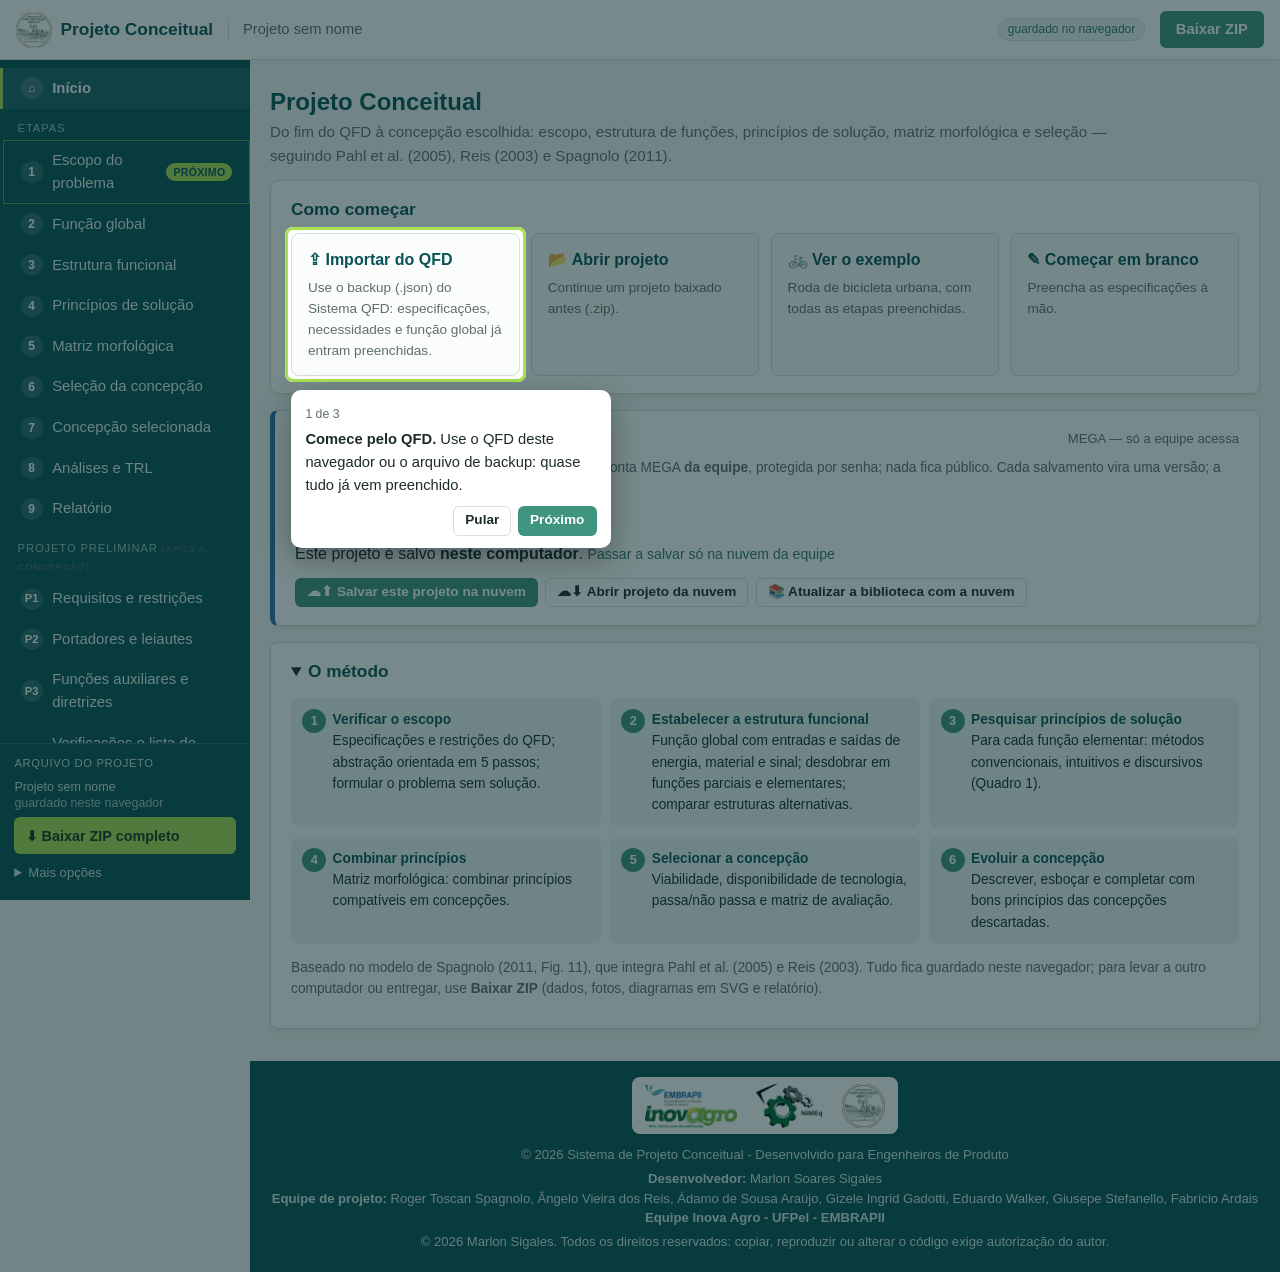
<file: index.html>
<!DOCTYPE html>
<!-- © 2026 Sistema de Projeto Conceitual — Inova Agro UFPel EMBRAPII. Todos os direitos reservados; copiar, reproduzir ou alterar exige autorização do autor (ver LICENSE). -->
<html lang="pt-BR">
<head>
    <meta charset="UTF-8">
    <meta name="viewport" content="width=device-width, initial-scale=1.0">
    <title>Projeto Conceitual</title>
    <meta name="description" content="Ferramenta para o projeto conceitual: escopo, função global, estrutura de funções, princípios de solução, matriz morfológica, seleção e concepção (Pahl et al.; Reis; Spagnolo).">
    <link rel="icon" type="image/png" href="img/icone-instagri.png">
    <link rel="apple-touch-icon" href="img/icone-instagri-180.png">
    <link rel="stylesheet" href="css/style.css?v=20261103b">
</head>
<body>
    <header class="topbar">
        <button type="button" class="sidebar-toggle" aria-label="Abrir o menu de etapas" aria-expanded="false"></button>
        <a href="#/inicio" class="topbar-marca" title="Início">
            <img src="img/logo-instagri.png" alt="" height="36">
            <span>Projeto Conceitual</span>
        </a>
        <span class="topbar-projeto" title="Nome do projeto (editar no Início)"><span id="topbar-projeto-nome">Sem projeto</span></span>
        <span class="topbar-selo" id="topbar-selo" title="Os dados ficam guardados neste navegador; baixe o ZIP para levar a outro computador">guardado no navegador</span>
        <button type="button" class="btn btn-primary topbar-zip" data-acao="baixar-zip" title="Baixar o projeto completo (dados, fotos, diagramas e relatório)">Baixar ZIP</button>
    </header>

    <div class="app-corpo">
        <aside class="sidebar" id="sidebar">
            <nav id="sidebar-nav" aria-label="Etapas do projeto conceitual"></nav>
            <div class="sidebar-arquivo">
                <span class="sidebar-arquivo-rotulo">Arquivo do projeto</span>
                <span class="sidebar-arquivo-estado" id="sidebar-estado"></span>
                <button type="button" class="sidebar-arquivo-btn" data-acao="baixar-zip">⬇ Baixar ZIP completo</button>
                <details class="sidebar-arquivo-mais">
                    <summary>Mais opções</summary>
                    <div>
                        <button type="button" class="sidebar-arquivo-link" data-acao="ir-nuvem">☁ Nuvem da equipe</button>
                        <button type="button" class="sidebar-arquivo-link so-nuvem" data-acao="baixar-zip" data-copia="1">⬇ Baixar uma cópia em ZIP</button>
                        <button type="button" class="sidebar-arquivo-link" data-acao="abrir">📂 Abrir projeto (.zip)</button>
                        <button type="button" class="sidebar-arquivo-link" data-acao="importar-qfd">⇪ Importar do QFD (.json)</button>
                        <button type="button" class="sidebar-arquivo-link" data-acao="exemplo">🚲 Carregar exemplo</button>
                        <button type="button" class="sidebar-arquivo-link" data-acao="novo">✚ Novo projeto</button>
                        <button type="button" class="sidebar-arquivo-link" data-acao="tour">❓ Como usar (tour)</button>
                    </div>
                </details>
            </div>
        </aside>
        <div class="sidebar-fundo" data-acao="fechar-menu"></div>

        <div class="app-conteudo">
            <main class="main-content" id="app" tabindex="-1"></main>
            <nav class="etapa-nav" id="etapa-nav" aria-label="Navegação entre etapas"></nav>

            <footer class="footer">
                <div class="container">
                    <div class="footer-logos">
                        <img src="img/logo-inovaagro.png" alt="EMBRAPII - Inova Agro - UFPel" height="64">
                        <img src="img/logo-nimeq.png" alt="NIMEq" height="64">
                        <img src="img/logo-instagri.png" alt="Laboratório de Instrumentação Agrícola - UFPel" height="64">
                    </div>
                    <p>&copy; 2026 Sistema de Projeto Conceitual - Desenvolvido para Engenheiros de Produto</p>
                    <p class="footer-credits">
                        <strong>Desenvolvedor:</strong> Marlon Soares Sigales<br>
                        <strong>Equipe de projeto:</strong> Roger Toscan Spagnolo, Ângelo Vieira dos Reis, Ádamo de Sousa Araújo, Gizele Ingrid Gadotti, Eduardo Walker, Giusepe Stefanello, Fabrício Ardais<br>
                        <strong>Equipe Inova Agro - UFPel - EMBRAPII</strong>
                    </p>
                    <p class="footer-credits">
                        © 2026 Marlon Sigales. Todos os direitos reservados: copiar, reproduzir ou alterar o código exige autorização do autor.
                    </p>
                </div>
            </footer>
        </div>
    </div>

    <div class="aviso-flutuante" id="aviso" role="status" aria-live="polite"></div>
    <input type="file" id="arq-abrir" accept=".zip,.json,application/zip,application/json" hidden>
    <input type="file" id="arq-qfd" accept=".json,application/json" hidden>
    <input type="file" id="arq-imagem" accept="image/*" hidden>
    <input type="file" id="arq-varios" accept=".zip,.json,application/zip,application/json" multiple hidden>
    <input type="file" id="arq-camera" accept="image/*" capture="environment" hidden>
    <datalist id="dl-verbos"></datalist>

    <script src="lib/jszip.min.js"></script>
    <script src="js/dados.js?v=20261103b"></script>
    <script src="js/catalogo.js?v=20261028d"></script>
    <script src="js/diagrama.js?v=20261028d"></script>
    <script src="js/relatorio.js?v=20261103b"></script>
    <script src="js/exemplo.js?v=20261028d"></script>
    <script src="js/app.js?v=20261103b"></script>
    <script src="js/etapas.js?v=20261028d"></script>
    <script src="js/esboco.js?v=20261028d"></script>
    <script src="js/biblioteca.js?v=20261103b"></script>
    <script src="js/tour.js?v=20261028d"></script>
    <script src="js/avaliacao.js?v=20261028d"></script>
    <script src="js/fmea.js?v=20261029a"></script>
    <script src="js/nuvem.js?v=20261103b"></script>
    <script src="js/armazenamento.js?v=20261103b"></script>
    <script src="js/assistente.js?v=20261028d"></script>
    <script src="js/ia.js?v=20261028d"></script>
    <script src="js/analises.js?v=20261029a"></script>
    <script src="js/componentes.js?v=20261028d"></script>
    <script src="js/preliminar.js?v=20261028d"></script>
    <script src="js/fechamento.js?v=20261028d"></script>
    <script src="js/historico.js?v=20261028d"></script>
    <script src="js/rodadas.js?v=20261028d"></script>
    <script src="js/licoes.js?v=20261028d"></script>
    <script src="js/ferramentas-prelim.js?v=20261028d"></script>
    <script src="js/ia-preliminar.js?v=20261028d"></script>
    <script src="js/fmea-prelim.js?v=20261103b"></script>
    <script src="js/simplificado.js?v=20261103b"></script>
    <script src="js/desenvolvimento.js?v=20261103b"></script>
    <script src="js/misto.js?v=20261103b"></script>
    <script src="js/aceite.js?v=20261103b"></script>
</body>
</html>
</file>
<file: css/style.css>
/* © 2026 Sistema de Projeto Conceitual — Inova Agro UFPel EMBRAPII. Todos os direitos reservados; copiar, reproduzir ou alterar exige autorização do autor (ver LICENSE).
   Mesma identidade visual do Gestão de Projetos e do Sistema QFD. */

* { margin: 0; padding: 0; box-sizing: border-box; }

:root {
  --teal: #085357;
  --teal-claro: #1b6064;
  --verde: #409580;
  --verde-escuro: #337a68;
  --limao: #a8e156;
  --verde-claro: #eef7f4;
  --fundo: #f4f7f6;
  --borda: #d5e0dd;
  --texto: #1d2b2b;
  --suave: #5f6f6d;
  --perigo: #b3261e;
  --amarelo: #d4a017;
  --sidebar: 250px;
  --topbar: 60px;
}

html { scroll-padding-top: calc(var(--topbar) + 10px); }
body { font-family: 'Segoe UI', Roboto, Tahoma, Arial, sans-serif; line-height: 1.55; color: var(--texto); background: var(--fundo); overflow-x: clip; }
a { color: var(--verde-escuro); }
img { max-width: 100%; }
h1, h2, h3, h4 { color: var(--teal); line-height: 1.25; }
h2 { font-size: 1.08rem; margin-bottom: 0.6rem; }
h3 { font-size: 0.98rem; margin: 0.9rem 0 0.4rem; color: var(--verde-escuro); }
ul, ol { padding-left: 1.3rem; }
small { color: var(--suave); }
kbd { background: #fff; border: 1px solid var(--borda); border-radius: 4px; padding: 0 4px; font-size: 0.8em; }

/* ---------------- topo ---------------- */
.topbar { position: sticky; top: 0; z-index: 50; height: var(--topbar); display: flex; align-items: center; gap: 0.9rem; padding: 0 1rem;
  background: #fff; border-bottom: 1px solid var(--borda); box-shadow: 0 1px 4px rgba(0,0,0,.05); }
.topbar-marca { display: flex; align-items: center; gap: 0.55rem; text-decoration: none; color: var(--teal); font-weight: 700; font-size: 1.08rem; white-space: nowrap; }
.topbar-marca img { height: 36px; width: auto; }
.topbar-projeto { min-width: 0; flex: 1 1 auto; color: var(--suave); font-size: 0.92rem; overflow: hidden; text-overflow: ellipsis; white-space: nowrap; padding-left: 0.9rem; border-left: 1px solid var(--borda); }
.topbar-selo { font-size: 0.75rem; color: var(--verde-escuro); background: var(--verde-claro); border: 1px solid #cfe5dd; border-radius: 12px; padding: 1px 9px; white-space: nowrap; }
.topbar-zip { white-space: nowrap; }
.sidebar-toggle { display: none; border: 0; background: none; cursor: pointer; color: var(--teal); padding: 0.3rem 0.45rem; border-radius: 6px; }
.sidebar-toggle::before { content: "☰"; font-size: 1.45rem; line-height: 1; }
.sidebar-toggle:hover { background: var(--verde-claro); }

/* ---------------- corpo: menu lateral + conteúdo ---------------- */
.app-corpo { display: flex; align-items: flex-start; min-height: calc(100vh - var(--topbar)); }
.app-conteudo { flex: 1 1 auto; min-width: 0; display: flex; flex-direction: column; min-height: calc(100vh - var(--topbar)); }
.main-content { flex: 1 0 auto; padding: 0.6rem 0 1rem; outline: none; }
.container { max-width: 1240px; margin: 0 auto; padding: 0 20px; }

.sidebar { flex: 0 0 var(--sidebar); width: var(--sidebar); background: var(--teal); color: #fff; display: flex; flex-direction: column;
  position: sticky; top: var(--topbar); height: calc(100vh - var(--topbar)); height: calc(100dvh - var(--topbar)); overflow: hidden; z-index: 40; }
.sidebar nav { flex: 1 1 auto; min-height: 0; overflow-y: auto; padding: 0.5rem 0; }
.sidebar-grupo { display: block; margin: 0.7rem 1.1rem 0.2rem; font-size: 0.7rem; letter-spacing: .08em; text-transform: uppercase; color: #9fc6bf; }
.sidebar-link { display: flex; align-items: center; gap: 0.6rem; padding: 0.55rem 1.1rem; color: #e6f1ef; text-decoration: none; font-size: 0.93rem; border-left: 3px solid transparent; }
.sidebar-link:hover { background: rgba(255,255,255,.07); color: #fff; }
.sidebar-link.ativo { background: var(--teal-claro); border-left-color: var(--limao); color: #fff; font-weight: 600; }
.sidebar-num { flex: 0 0 22px; width: 22px; min-width: 22px; height: 22px; aspect-ratio: 1 / 1; border-radius: 50%; display: inline-flex; align-items: center; justify-content: center;
  font-size: 0.75rem; font-weight: 700; line-height: 1; background: rgba(255,255,255,.15); color: #fff; }
.sidebar-link.etapa-feito .sidebar-num { background: var(--verde); }
.sidebar-link.etapa-andamento .sidebar-num { background: var(--amarelo); }
.sidebar-link.etapa-proxima { box-shadow: inset 0 0 0 1px rgba(168,225,86,.55); }
.sidebar-link.etapa-proxima::after { content: "próximo"; margin-left: auto; font-size: 0.66rem; font-weight: 700; color: var(--teal); background: var(--limao);
  border-radius: 10px; padding: 1px 7px; text-transform: uppercase; letter-spacing: .03em; }
.sidebar-arquivo { flex: none; padding: 0.7rem 0.9rem 0.9rem; border-top: 1px solid rgba(255,255,255,.15); display: flex; flex-direction: column; gap: 0.4rem; }
.sidebar-arquivo-rotulo { color: #cfe4df; font-size: 0.7rem; text-transform: uppercase; letter-spacing: .06em; }
.sidebar-arquivo-estado { color: #cfe4df; font-size: 0.78rem; line-height: 1.3; overflow-wrap: anywhere; }
.sidebar-arquivo-estado span { display: block; opacity: .8; }
.sidebar-arquivo-btn { font: inherit; font-size: 0.9rem; font-weight: 700; text-align: left; cursor: pointer; border: 0; border-radius: 6px; padding: 0.45rem 0.7rem; background: var(--limao); color: #16361f; }
.sidebar-arquivo-btn:hover { filter: brightness(1.05); }
.sidebar-arquivo-mais summary { color: #cfe4df; font-size: 0.82rem; cursor: pointer; padding: 0.15rem 0; }
.sidebar-arquivo-mais div { display: flex; flex-direction: column; gap: 2px; margin-top: 0.3rem; }
.sidebar-arquivo-link { font: inherit; text-align: left; background: none; border: 0; cursor: pointer; color: #e6f1ef; font-size: 0.82rem; padding: 0.22rem 0.3rem; border-radius: 4px; }
.sidebar-arquivo-link:hover { background: rgba(255,255,255,.08); color: #fff; }
.sidebar-fundo { display: none; }
@media (min-width: 901px) and (max-height: 640px) {
  .sidebar-link { padding: 0.36rem 1.1rem; }
  .sidebar-arquivo { flex-direction: row; flex-wrap: wrap; }
  .sidebar-arquivo-rotulo, .sidebar-arquivo-estado, .sidebar-arquivo-mais { flex-basis: 100%; }
}

/* ---------------- título da página ---------------- */
.page-titulo { padding: 1.1rem 0 0.8rem; }
.page-titulo h1 { font-size: 1.5rem; display: flex; align-items: center; gap: 0.6rem; flex-wrap: wrap; }
.titulo-num { display: inline-flex; align-items: center; justify-content: center; width: 34px; height: 34px; flex: 0 0 34px; border-radius: 50%; background: var(--limao); color: var(--teal); font-size: 1.05rem; }
.page-titulo p { color: var(--suave); font-size: 0.95rem; max-width: 900px; margin-top: 0.2rem; }
.etapa-conclusao { display: flex; align-items: center; gap: 0.5rem; flex-wrap: wrap; margin-top: 0.5rem; }
.etapa-conclusao:empty { display: none; }
.etapa-selo-ok { display: inline-block; font-size: 0.82rem; font-weight: 700; color: #1f5f45; background: #e2f4ea; border: 1px solid #b9dcd2; border-radius: 12px; padding: 2px 10px; }
.etapa-conclusao-dica { font-size: 0.8rem; color: #6b7a78; }

/* ---------------- cartões e campos ---------------- */
.card { background: #fff; border: 1px solid var(--borda); border-radius: 8px; box-shadow: 0 1px 3px rgba(0,0,0,.05), 0 4px 14px rgba(0,0,0,.035);
  padding: 1.1rem 1.25rem; margin-bottom: 1rem; min-width: 0; }
.card-topo { display: flex; align-items: center; justify-content: space-between; gap: 0.6rem; flex-wrap: wrap; margin-bottom: 0.4rem; }
.card-topo h2, .card-topo h3 { margin: 0; }
.botoes { display: flex; gap: 0.45rem; flex-wrap: wrap; align-items: center; margin-top: 0.4rem; }
.card-topo .botoes { margin-top: 0; }
.nota { color: var(--suave); font-size: 0.86rem; margin: 0.2rem 0 0.7rem; }
.grade-2 { display: grid; grid-template-columns: repeat(auto-fit, minmax(min(100%, 420px), 1fr)); gap: 0 1rem; }
.grade-campos { display: grid; grid-template-columns: repeat(auto-fit, minmax(min(100%, 240px), 1fr)); gap: 0.7rem 1rem; }
.grade-campos .largo { grid-column: 1 / -1; }
label { display: block; font-size: 0.86rem; font-weight: 600; color: var(--suave); }
label > input, label > textarea, label > select { margin-top: 0.2rem; }
input[type=text], input[type=number], input[type=email], input[type=password], textarea, select {
  width: 100%; font: inherit; font-size: 0.93rem; color: var(--texto); background: #fff; border: 1px solid var(--borda); border-radius: 6px; padding: 0.45rem 0.6rem; min-width: 0; }
textarea { resize: vertical; line-height: 1.45; }
input:focus, textarea:focus, select:focus { outline: none; border-color: var(--verde); box-shadow: 0 0 0 2px rgba(64,149,128,.2); }
input[type=checkbox], input[type=radio] { accent-color: var(--verde); width: 16px; height: 16px; vertical-align: middle; }
input[type=color] { width: 46px; height: 34px; border: 1px solid var(--borda); border-radius: 6px; padding: 2px; background: #fff; display: block; margin-top: 0.2rem; }
.campo-destaque { font-size: 0.95rem; color: var(--teal); }
.campo-destaque input, .campo-destaque select { font-size: 1.05rem; padding: 0.55rem 0.7rem; margin-bottom: 0.3rem; }
.campo-inline { display: inline-flex; align-items: center; gap: 0.5rem; margin-bottom: 0.4rem; }
.campo-inline select { width: auto; margin: 0; }

.btn { display: inline-flex; align-items: center; justify-content: center; gap: 0.35rem; font: inherit; font-size: 0.92rem; font-weight: 600; line-height: 1.25; cursor: pointer; text-decoration: none;
  border-radius: 6px; padding: 0.5rem 0.95rem; border: 1px solid transparent; max-width: 100%; transition: background .15s, border-color .15s; }
.btn-primary { background: var(--verde); color: #fff; }
.btn-primary:hover { background: var(--verde-escuro); }
.btn-secondary { background: #fff; color: var(--texto); border-color: var(--borda); }
.btn-secondary:hover { border-color: var(--verde); color: var(--teal); }
.btn-danger { background: #fff; color: var(--perigo); border-color: #e7b9b5; }
.btn-danger:hover { background: #fdeceb; }
.btn-sm { padding: 0.32rem 0.7rem; font-size: 0.85rem; }
.btn-link { font: inherit; background: none; border: 0; color: var(--verde-escuro); cursor: pointer; padding: 0.15rem 0; text-align: left; font-size: 0.88rem; }
.btn-link:hover { text-decoration: underline; }
.btn-icone { font: inherit; background: none; border: 1px solid transparent; border-radius: 5px; width: 28px; height: 28px; flex: 0 0 28px; cursor: pointer; color: var(--suave); }
.btn-icone:hover:not(:disabled) { border-color: var(--borda); color: var(--perigo); background: #fff; }
.btn-icone:disabled { opacity: .3; cursor: default; }
.btn-icone.perigo:hover { color: var(--perigo); }
.chips { display: flex; flex-wrap: wrap; gap: 0.35rem; align-items: center; margin-top: 0.6rem; }
.chips-rotulo { font-size: 0.8rem; color: var(--suave); margin-right: 0.2rem; }
.chip { font: inherit; font-size: 0.82rem; border: 1px dashed #9cc7bb; background: var(--verde-claro); color: var(--teal); border-radius: 14px; padding: 0.18rem 0.7rem; cursor: pointer; max-width: 100%; text-align: left; }
.chip:hover { border-style: solid; background: #e1f2ec; }
.vazio { border: 1px dashed var(--borda); border-radius: 8px; padding: 1rem; color: var(--suave); background: #fbfdfc; text-align: center; font-size: 0.92rem; }
.vazio .btn { margin-top: 0.5rem; }
.aviso-inline { color: #8a5a00; background: #fff6df; border-left: 4px solid var(--amarelo); padding: 0.4rem 0.7rem; font-size: 0.86rem; margin: 0.4rem 0; }
details.dicas { margin-top: 0.4rem; }
details.dicas > summary { cursor: pointer; font-weight: 600; color: var(--verde-escuro); font-size: 0.9rem; }
details.dicas > div { margin-top: 0.5rem; font-size: 0.9rem; }
details.dicas li { margin-bottom: 0.25rem; }
.selo-qfd, .selo-cat { display: inline-block; font-size: 0.66rem; font-weight: 700; letter-spacing: .04em; text-transform: uppercase; border-radius: 8px; padding: 0 6px; margin-left: 4px; vertical-align: middle; }
.selo-qfd { background: #e2f4ea; color: #1f5f45; }
.selo-cat { background: #fff1c9; color: #7a5a00; }
.num-f { display: inline-block; font-size: 0.78rem; font-weight: 700; color: var(--verde); background: var(--verde-claro); border-radius: 6px; padding: 0 5px; }
.contador { font-size: 0.82rem; color: var(--suave); }
.ponto { display: inline-block; width: 10px; height: 10px; border-radius: 50%; margin-right: 5px; vertical-align: middle; }
.falta { color: #b3261e; }

/* ---------------- tabelas ---------------- */
.tabela-rolagem { overflow-x: auto; -webkit-overflow-scrolling: touch; margin: 0.3rem 0 0.6rem; }
.tabela { width: 100%; border-collapse: collapse; font-size: 0.88rem; }
.tabela th { background: var(--verde); color: #fff; text-align: left; font-weight: 700; font-size: 0.8rem; padding: 0.45rem 0.55rem; border: 1px solid #cfdcda; white-space: nowrap; }
.tabela th.fora { background: #9fb3ae; }
.tabela td { padding: 0.3rem 0.45rem; border: 1px solid #dde6e4; vertical-align: middle; }
.tabela tbody tr:nth-child(even) { background: #f7faf9; }
.tabela tfoot th, .tabela tfoot td { background: var(--verde-claro); color: var(--teal); font-weight: 700; }
.tabela input[type=text], .tabela input[type=number], .tabela select { padding: 0.3rem 0.45rem; font-size: 0.88rem; }
.tabela .col-num { text-align: right; white-space: nowrap; width: 1%; }
.tabela .col-num input { width: 5.2rem; text-align: right; }
.tabela .col-centro { text-align: center; width: 1%; }
.tabela .col-cod { white-space: nowrap; width: 1%; font-weight: 600; color: var(--teal); }
.tabela .col-acao { width: 1%; }
.tabela .pequeno { font-size: 0.8rem; color: var(--suave); min-width: 180px; }
.tabela-esp td:nth-child(2) { min-width: 220px; }
.tabela-esp td:nth-child(3) { min-width: 120px; }
.tabela-esp td:nth-child(4) select { min-width: 150px; }
.tabela-esp td:nth-child(7) { min-width: 180px; }
.tabela-resultado .linha-melhor td { background: #eef7d9; }
.fora { color: #9aa7a5; }
.resp { min-width: 84px; }
.resp-sim { background: #e9f6ee; } .resp-nao { background: #fdeceb; } .resp-talvez, .resp-condicional { background: #fff6df; } .resp-viavel { background: #e9f6ee; }
.ref { color: var(--teal); }

/* ---------------- listas ---------------- */
.lista-editavel { list-style: none; padding: 0; display: flex; flex-direction: column; gap: 0.35rem; }
.lista-editavel li { display: flex; gap: 0.4rem; align-items: center; }
.lista-editavel .peso { width: 5.4rem; flex: 0 0 5.4rem; text-align: right; }
.lista-incomp { list-style: none; padding: 0; margin-top: 0.5rem; }
.lista-incomp li { padding: 0.3rem 0; border-bottom: 1px solid #edf2f1; font-size: 0.9rem; display: flex; gap: 0.3rem; align-items: center; flex-wrap: wrap; }
.lista-incomp li .btn-icone { margin-left: auto; }
.checklist { list-style: none; padding: 0; }
.checklist li { margin-bottom: 0.4rem; }
.checklist label { font-weight: 400; color: var(--texto); font-size: 0.9rem; display: flex; gap: 0.5rem; align-items: flex-start; }
.checklist input { margin-top: 3px; flex: none; }
.passos-abstracao { list-style: none; padding: 0; display: grid; gap: 0.7rem; }
.passos-abstracao b { color: var(--teal); }
.incomp-form { display: flex; gap: 0.4rem; flex-wrap: wrap; align-items: center; }
.incomp-form select { flex: 1 1 180px; width: auto; }
.incomp-form input { flex: 2 1 200px; width: auto; }

/* ---------------- início ---------------- */
.comecar h2 { margin-bottom: 0.8rem; }
.comecar-opcoes { display: grid; grid-template-columns: repeat(auto-fit, minmax(min(100%, 220px), 1fr)); gap: 0.7rem; }
.opcao { font: inherit; text-align: left; cursor: pointer; text-decoration: none; color: var(--texto); background: #fbfdfc; border: 1px solid var(--borda); border-radius: 8px; padding: 0.85rem 1rem;
  display: flex; flex-direction: column; gap: 0.25rem; min-width: 0; transition: border-color .15s, box-shadow .15s; }
.opcao:hover { border-color: var(--verde); box-shadow: 0 2px 10px rgba(64,149,128,.15); }
.opcao b { color: var(--teal); font-size: 1rem; }
.opcao span { font-size: 0.85rem; color: var(--suave); }
.proximo-passo { display: flex; align-items: center; gap: 1rem; flex-wrap: wrap; justify-content: space-between; background: #fbfdf6; border: 1px solid var(--borda);
  border-left: 5px solid var(--limao); border-radius: 8px; padding: 0.9rem 1.1rem; margin-bottom: 1rem; }
.proximo-passo-texto { flex: 1 1 320px; min-width: 0; }
.proximo-passo-rotulo { display: inline-block; font-size: 0.7rem; font-weight: 700; text-transform: uppercase; letter-spacing: .05em; background: var(--limao); color: var(--teal); border-radius: 10px; padding: 1px 8px; margin-right: 0.3rem; }
.proximo-passo-resumo { color: var(--suave); }
.proximo-passo-barra { height: 7px; background: #e3ecea; border-radius: 4px; overflow: hidden; margin: 0.5rem 0 0.25rem; max-width: 520px; }
.proximo-passo-barra i { display: block; height: 100%; background: var(--verde); }
.cartoes-etapas { display: grid; grid-template-columns: repeat(auto-fill, minmax(min(100%, 230px), 1fr)); gap: 0.6rem; margin-bottom: 1rem; }
.cartao-etapa { display: flex; gap: 0.6rem; align-items: flex-start; text-decoration: none; color: var(--texto); background: #fff; border: 1px solid var(--borda); border-left: 4px solid #c9d6d3; border-radius: 8px; padding: 0.65rem 0.8rem; min-width: 0; }
.cartao-etapa:hover { border-color: var(--verde); }
.cartao-etapa .sidebar-num { background: #c9d6d3; margin-top: 2px; }
.cartao-etapa.estado-feito { border-left-color: var(--verde); } .cartao-etapa.estado-feito .sidebar-num { background: var(--verde); }
.cartao-etapa.estado-andamento { border-left-color: var(--amarelo); } .cartao-etapa.estado-andamento .sidebar-num { background: var(--amarelo); }
.cartao-etapa b { display: block; color: var(--teal); font-size: 0.95rem; }
.cartao-etapa small { display: block; font-size: 0.8rem; }
details.sobre > summary { cursor: pointer; }
details.sobre > summary h2 { display: inline; }
.fluxo-metodo { counter-reset: f; list-style: none; padding: 0; display: grid; grid-template-columns: repeat(auto-fit, minmax(min(100%, 250px), 1fr)); gap: 0.6rem; margin: 0.8rem 0; }
.fluxo-metodo li { counter-increment: f; background: var(--verde-claro); border-radius: 8px; padding: 0.7rem 0.8rem 0.7rem 2.6rem; position: relative; font-size: 0.86rem; }
.fluxo-metodo li::before { content: counter(f); position: absolute; left: 0.7rem; top: 0.7rem; width: 24px; height: 24px; border-radius: 50%; background: var(--verde); color: #fff; font-weight: 700; display: flex; align-items: center; justify-content: center; font-size: 0.8rem; }
.fluxo-metodo b { display: block; color: var(--teal); }

/* ---------------- função global ---------------- */
.fluxos-coluna { background: #fff; border: 1px solid var(--borda); border-radius: 8px; padding: 1rem 1.1rem; margin-bottom: 1rem; min-width: 0; }
.fluxos-coluna h3 { margin-top: 0; font-size: 1.05rem; color: var(--teal); }
.fluxo-tipo { margin-bottom: 0.7rem; }
.fluxo-tipo h4 { font-size: 0.86rem; display: flex; align-items: center; gap: 0.4rem; color: var(--suave); margin-bottom: 0.25rem; }
.fluxo-energia h4 { color: #b5462f; } .fluxo-material h4 { color: var(--teal); } .fluxo-sinal h4 { color: #2f6fb3; }
.fluxo-item { display: flex; gap: 0.3rem; margin-bottom: 0.3rem; }
.caixa-preta-area { overflow-x: auto; }
.caixa-preta { width: 100%; max-width: 760px; min-width: 520px; height: auto; display: block; margin: 0 auto; }
.legenda-fluxos { display: flex; gap: 1rem; flex-wrap: wrap; font-size: 0.82rem; color: var(--suave); }
.legenda-fluxos span { display: inline-flex; align-items: center; gap: 0.3rem; }

/* ---------------- estrutura: abas e editor ---------------- */
.abas-estruturas { display: flex; gap: 0.35rem; flex-wrap: wrap; border-bottom: 1px solid var(--borda); padding-bottom: 0.6rem; margin-bottom: 0.7rem; }
.aba { font: inherit; font-size: 0.9rem; cursor: pointer; border: 1px solid var(--borda); background: #fff; border-radius: 16px; padding: 0.3rem 0.85rem; color: var(--texto); max-width: 100%; }
.aba.ativa { background: var(--teal); color: #fff; border-color: var(--teal); }
.estrutura-campos { display: grid; grid-template-columns: minmax(min(100%, 200px), 1fr) minmax(min(100%, 300px), 2fr); gap: 0.6rem 1rem; }
.card-editor { padding: 0.7rem; }
.arvore-funcoes, .arvore-funcoes ol { list-style: none; padding-left: 1rem; }
.arvore-funcoes { padding-left: 0; }
.arvore-funcoes li { margin: 0.18rem 0; }
.tag-nivel { font-size: 0.72rem; color: var(--suave); background: #f0f4f3; border-radius: 8px; padding: 0 6px; margin-left: 4px; }

.editor-diagrama { display: flex; flex-direction: column; gap: 0.45rem; }
.dg-barra { display: flex; gap: 0.5rem 1rem; flex-wrap: wrap; align-items: center; }
.dg-grupo { display: flex; gap: 0.3rem; flex-wrap: wrap; align-items: center; }
.dg-rotulo { font-size: 0.82rem; color: var(--suave); font-weight: 600; }
.dg-tipo.ativo { color: #fff; }
.dg-tipo-energia.ativo { background: #b5462f; border-color: #b5462f; }
.dg-tipo-material.ativo { background: var(--teal); border-color: var(--teal); }
.dg-tipo-sinal.ativo { background: #2f6fb3; border-color: #2f6fb3; }
.dg-menu { position: relative; }
.dg-menu > summary { list-style: none; }
.dg-menu > summary::-webkit-details-marker { display: none; }
.dg-menu > div { position: absolute; z-index: 20; top: calc(100% + 4px); left: 0; background: #fff; border: 1px solid var(--borda); border-radius: 8px; box-shadow: 0 6px 18px rgba(0,0,0,.12); display: flex; flex-direction: column; min-width: 190px; padding: 0.3rem; }
.dg-menu > div button { font: inherit; font-size: 0.88rem; text-align: left; background: none; border: 0; padding: 0.4rem 0.6rem; border-radius: 5px; cursor: pointer; }
.dg-menu > div button:hover { background: var(--verde-claro); }
.dg-trilha { display: flex; flex-wrap: wrap; gap: 0.2rem 0.35rem; align-items: center; font-size: 0.85rem; color: var(--suave); }
.dg-trilha button { font: inherit; background: none; border: 0; color: var(--verde-escuro); cursor: pointer; padding: 0.1rem 0.25rem; border-radius: 4px; }
.dg-trilha button:hover { background: var(--verde-claro); }
.dg-trilha button.atual { color: var(--teal); font-weight: 700; background: var(--verde-claro); }
.dg-aviso { min-height: 1.3em; font-size: 0.85rem; color: #7a5a00; }
.dg-aviso:empty { min-height: 0; }
.dg-aviso.pisca { color: var(--perigo); }
.dg-corpo { display: grid; grid-template-columns: minmax(0, 1fr) 280px; gap: 0.6rem; }
.dg-tela { position: relative; min-width: 0; }
.dg-svg { display: block; width: 100%; height: clamp(380px, 64vh, 680px); background: #fff; border: 1px solid var(--borda); border-radius: 8px; touch-action: none; user-select: none; -webkit-user-select: none; cursor: grab; outline: none;
  background-image: radial-gradient(#e4ebe9 1px, transparent 1px); background-size: 20px 20px; font-family: 'Segoe UI', Roboto, Arial, sans-serif; }
.dg-svg:focus-visible { box-shadow: 0 0 0 2px rgba(64,149,128,.35); }
.dg-svg:active { cursor: grabbing; }
.dg-modo-ligar .dg-svg { cursor: crosshair; }
.dg-no { cursor: move; }
.dg-modo-ligar .dg-no, .dg-modo-ligar .dg-porta { cursor: pointer; }
.dg-modo-ligar .dg-no:hover rect:first-of-type { stroke: var(--amarelo); }
.dg-lig { cursor: pointer; }
.dg-redim { cursor: nwse-resize; }
.dg-legenda { position: absolute; left: 8px; bottom: 8px; display: flex; gap: 0.7rem; flex-wrap: wrap; background: rgba(255,255,255,.9); border: 1px solid var(--borda); border-radius: 6px; padding: 0.2rem 0.5rem; font-size: 0.76rem; color: var(--suave); pointer-events: none; }
.dg-legenda span { display: inline-flex; align-items: center; gap: 0.25rem; }
.dg-painel { background: #fbfdfc; border: 1px solid var(--borda); border-radius: 8px; padding: 0.8rem; font-size: 0.88rem; min-width: 0; overflow-y: auto; max-height: clamp(380px, 64vh, 680px); }
.dg-painel h4 { color: var(--teal); font-size: 0.95rem; margin-bottom: 0.2rem; }
.dg-painel label { margin-top: 0.5rem; }
.dg-painel small { font-weight: 400; }
.dg-tag { font-size: 0.8rem; color: var(--suave); margin-bottom: 0.3rem; overflow-wrap: anywhere; }
.dg-acoes { display: flex; gap: 0.35rem; flex-wrap: wrap; margin-top: 0.7rem; }
.dg-dica { font-size: 0.8rem; color: var(--suave); margin-top: 0.6rem; }
.dg-ajuda { padding-left: 1.1rem; font-size: 0.82rem; margin-bottom: 0.6rem; }
.dg-ajuda li { margin-bottom: 0.25rem; }
.dg-alerta { background: #fff6df; border-left: 4px solid var(--amarelo); padding: 0.4rem 0.6rem; font-size: 0.82rem; margin: 0.5rem 0; }
.dg-sugestoes { display: flex; flex-wrap: wrap; gap: 0.3rem; }
.dg-tipos { border: 0; margin-top: 0.5rem; }
.dg-tipos legend { font-size: 0.86rem; font-weight: 600; color: var(--suave); }
.dg-radio { display: flex !important; align-items: center; gap: 0.4rem; font-weight: 400 !important; color: var(--texto) !important; margin-top: 0.25rem !important; cursor: pointer; }

/* ---------------- princípios ---------------- */
.grade-principios { display: grid; grid-template-columns: repeat(auto-fill, minmax(min(100%, 290px), 1fr)); gap: 0.7rem; }
.principio { display: flex; flex-direction: column; border: 1px solid var(--borda); border-radius: 8px; background: #fbfdfc; overflow: hidden; min-width: 0; }
.principio-foto { position: relative; height: 130px; background: #f0f4f3; display: flex; align-items: center; justify-content: center; }
.principio-foto img { max-height: 130px; width: 100%; object-fit: contain; background: #fff; }
.foto-vazia { font: inherit; border: 0; background: none; cursor: pointer; color: var(--suave); display: flex; flex-direction: column; align-items: center; gap: 0.15rem; font-size: 1.5rem; width: 100%; height: 100%; }
.foto-vazia span { font-size: 0.8rem; }
.foto-vazia:hover { background: var(--verde-claro); color: var(--teal); }
.foto-acoes { position: absolute; right: 6px; bottom: 6px; display: flex; gap: 4px; }
.foto-acoes button { font: inherit; font-size: 0.75rem; border: 1px solid var(--borda); background: rgba(255,255,255,.92); border-radius: 5px; padding: 1px 7px; cursor: pointer; }
.principio-campos { padding: 0.6rem; display: flex; flex-direction: column; gap: 0.4rem; }
.principio-linha { display: flex; gap: 0.35rem; align-items: center; }
.principio-linha input { font-weight: 600; }
.ordem { flex: 0 0 22px; width: 22px; height: 22px; border-radius: 50%; background: var(--teal); color: #fff; font-size: 0.75rem; font-weight: 700; display: flex; align-items: center; justify-content: center; }
.principio-acoes { display: flex; gap: 0.2rem; justify-content: flex-end; }
.principio-novo { font: inherit; border: 2px dashed var(--borda); background: none; border-radius: 8px; color: var(--verde-escuro); font-weight: 600; cursor: pointer; min-height: 120px; }
.principio-novo:hover { border-color: var(--verde); background: var(--verde-claro); }
.img-faltando { font-size: 0.75rem; color: var(--suave); }

/* ---------------- matriz morfológica ---------------- */
.variantes { display: flex; gap: 0.4rem; flex-wrap: wrap; margin-bottom: 0.6rem; }
.variante { font: inherit; display: inline-flex; align-items: center; gap: 0.45rem; cursor: pointer; border: 2px solid var(--borda); background: #fff; border-radius: 20px; padding: 0.3rem 0.85rem 0.3rem 0.5rem; font-size: 0.9rem; font-weight: 600; color: var(--texto); max-width: 100%; }
.variante b { width: 14px; height: 14px; border-radius: 50%; background: var(--cor); flex: none; }
.variante small { font-weight: 400; font-size: 0.75rem; }
.variante.ativa { border-color: var(--cor); box-shadow: 0 0 0 2px color-mix(in srgb, var(--cor) 25%, transparent); }
.variante-edicao { display: grid; grid-template-columns: minmax(min(100%, 180px), 1fr) minmax(min(100%, 260px), 2fr) auto auto; gap: 0.5rem 0.8rem; align-items: end; }
.variante-edicao .botoes { margin: 0; }
.card-matriz { padding-bottom: 0.6rem; }
.mm-rolagem { overflow-x: auto; -webkit-overflow-scrolling: touch; }
.mm-envoltorio { position: relative; width: max-content; min-width: 100%; }
.matriz-morfologica { border-collapse: separate; border-spacing: 6px; position: relative; z-index: 1; }
.matriz-morfologica thead th { background: var(--verde); color: #fff; font-size: 0.8rem; padding: 0.35rem 0.5rem; border-radius: 5px; text-align: center; }
.matriz-morfologica thead th:first-child { text-align: left; }
.matriz-morfologica tbody th { background: var(--verde-claro); color: var(--teal); font-size: 0.86rem; text-align: left; padding: 0.4rem 0.6rem; border-radius: 6px; width: 190px; min-width: 150px; max-width: 220px; vertical-align: middle; }
.matriz-morfologica td { padding: 0; vertical-align: middle; }
.mm-cel { font: inherit; position: relative; width: 150px; min-height: 64px; display: flex; flex-direction: column; align-items: center; justify-content: center; gap: 0.2rem; text-align: center;
  cursor: pointer; background: rgba(255,255,255,.88); border: 1px solid var(--borda); border-radius: 8px; padding: 0.4rem; font-size: 0.82rem; color: var(--texto); }
.mm-cel:hover { border-color: var(--verde); }
.mm-cel.escolhida { border: 3px solid var(--cor); padding: calc(0.4rem - 2px); font-weight: 600; background: color-mix(in srgb, var(--cor) 8%, #fff); }
.mm-cel.conflito { outline: 2px dashed var(--perigo); outline-offset: 2px; }
.mm-cel img { max-height: 54px; max-width: 100%; object-fit: contain; }
.mm-pontos { display: flex; gap: 3px; justify-content: center; font-style: normal; }
.mm-pontos b { width: 9px; height: 9px; border-radius: 50%; display: block; }
.mm-alerta { position: absolute; top: 2px; right: 5px; font-style: normal; color: var(--perigo); }
.mm-vazia { text-align: center; }
.mm-linhas { position: absolute; left: 0; top: 0; pointer-events: none; z-index: 0; }
.combinacao { border: 1px solid var(--borda); border-radius: 8px; padding: 0.5rem 0.7rem; margin-top: 0.5rem; display: flex; gap: 0.6rem; align-items: center; justify-content: space-between; flex-wrap: wrap; }
.combinacao ol { list-style: none; padding: 0; font-size: 0.84rem; flex: 1 1 260px; display: flex; flex-wrap: wrap; gap: 0.15rem 0.8rem; }

/* ---------------- concepção ---------------- */
.grade-concepcao { display: grid; grid-template-columns: repeat(auto-fill, minmax(min(100%, 180px), 1fr)); gap: 0.6rem; }
.concepcao-item { border: 1px solid var(--borda); border-radius: 8px; overflow: hidden; background: #fbfdfc; margin: 0; }
.concepcao-item img, .sem-foto { height: 110px; width: 100%; object-fit: contain; background: #fff; display: flex; align-items: center; justify-content: center; color: #9aa7a5; font-size: 0.8rem; }
.concepcao-item figcaption { padding: 0.45rem 0.6rem; font-size: 0.8rem; color: var(--suave); }
.concepcao-item figcaption b { display: block; color: var(--texto); font-size: 0.9rem; }
.grade-esbocos { display: grid; grid-template-columns: repeat(auto-fill, minmax(min(100%, 240px), 1fr)); gap: 0.7rem; }
.esboco { position: relative; margin: 0; border: 1px solid var(--borda); border-radius: 8px; padding: 0.4rem; background: #fff; }
.esboco img { width: 100%; height: 180px; object-fit: contain; display: block; margin-bottom: 0.3rem; }
.esboco .btn-icone { position: absolute; top: 6px; right: 6px; background: #fff; }

/* ---------------- relatório ---------------- */
.relatorio-acoes { display: flex; gap: 0.5rem; flex-wrap: wrap; }
.relatorio-previa { overflow-x: auto; }

/* ---------------- navegação e rodapé ---------------- */
.etapa-nav { display: flex; justify-content: space-between; gap: 0.8rem; flex-wrap: wrap; max-width: 1240px; width: 100%; margin: 0.2rem auto 1.5rem; padding: 0 20px; }
.etapa-nav:empty { display: none; }
.etapa-nav .btn { flex-direction: column; align-items: flex-start; gap: 0; padding: 0.6rem 1rem; white-space: normal; }
.etapa-nav .btn small { font-size: 0.7rem; font-weight: 600; opacity: .85; text-transform: uppercase; letter-spacing: .04em; color: inherit; }
.etapa-nav .etapa-nav-proxima { margin-left: auto; align-items: flex-end; text-align: right; }
.footer { background: var(--teal); color: #d8e9e5; padding: 1rem 0; font-size: 0.82rem; text-align: center; margin-top: auto; }
.footer p { margin: 0.25rem 0; }
.footer a { color: var(--limao); overflow-wrap: anywhere; }
.footer-logos { display: inline-flex; gap: 1.2rem; flex-wrap: wrap; justify-content: center; background: #fff; border-radius: 8px; padding: 0.4rem 0.8rem; margin-bottom: 0.4rem; max-width: 100%; }
.footer-logos img { height: 44px; width: auto; }
.footer-credits { line-height: 1.5; }

.aviso-flutuante { position: fixed; left: 50%; bottom: 1.2rem; transform: translate(-50%, 30px); z-index: 100; max-width: min(92vw, 560px); background: var(--teal); color: #fff;
  padding: 0.65rem 1rem; border-radius: 8px; box-shadow: 0 6px 20px rgba(0,0,0,.2); font-size: 0.9rem; transition: transform .25s, opacity .25s; pointer-events: none; opacity: 0; visibility: hidden; }
.aviso-flutuante.visivel { transform: translate(-50%, 0); opacity: 1; visibility: visible; }
.aviso-flutuante.erro { background: var(--perigo); }

/* ---------------- telas menores ---------------- */
@media (max-width: 1100px) {
  .dg-corpo { grid-template-columns: 1fr; }
  .dg-painel { max-height: none; }
  .variante-edicao { grid-template-columns: 1fr 1fr; }
}
@media (max-width: 900px) {
  .sidebar-toggle { display: inline-block; }
  .sidebar { position: fixed; left: 0; top: var(--topbar); transform: translateX(-105%); transition: transform .2s; box-shadow: 4px 0 20px rgba(0,0,0,.2); }
  body.sidebar-aberta .sidebar { transform: none; }
  body.sidebar-aberta .sidebar-fundo { display: block; position: fixed; inset: var(--topbar) 0 0 0; background: rgba(0,0,0,.3); z-index: 35; }
  .container { padding: 0 14px; }
  .etapa-nav { padding: 0 14px; }
  .card { padding: 0.9rem; }
  .topbar-selo { display: none; }
}
@media (max-width: 600px) {
  .topbar { gap: 0.5rem; padding: 0 0.6rem; }
  .topbar-marca span { display: none; }
  .topbar-projeto { padding-left: 0.5rem; }
  .topbar-zip { padding: 0.4rem 0.6rem; font-size: 0.82rem; }
  .page-titulo h1 { font-size: 1.22rem; }
  .etapa-nav .btn { flex: 1 1 100%; }
  .etapa-nav .etapa-nav-proxima { order: -1; }
  .btn { white-space: normal; }
  .estrutura-campos, .variante-edicao { grid-template-columns: 1fr; }
  .dg-svg { height: 62vh; }
  .mm-cel { width: 120px; }
  .matriz-morfologica tbody th { width: 130px; min-width: 120px; }
  .footer-logos img { height: 34px; }
}

/* ---------------- impressão: na página Relatório sai só o relatório ---------------- */
@media print {
  .topbar, .sidebar, .sidebar-fundo, .etapa-nav, .footer, .aviso-flutuante { display: none !important; }
  body { background: #fff; }
  body[data-pagina="relatorio"] .page-titulo, body[data-pagina="relatorio"] .relatorio-acoes { display: none !important; }
  body[data-pagina="relatorio"] .container { max-width: none; padding: 0; }
  body[data-pagina="relatorio"] .main-content { padding: 0; }
  .relatorio-previa { overflow: visible; }
}

/* campos de texto nas tabelas não ficam espremidos (a tabela rola dentro do cartão) */
.tabela td input[type=text] { min-width: 170px; }
.tabela td:first-child input[type=text] { min-width: 260px; }

.topbar .topbar-zip { white-space: nowrap; flex: none; }

/* ---------------- tipo de projeto e preenchimento automático ---------------- */
.tipo-projeto { margin-top: 0.9rem; }
.tipo-rotulo { font-size: 0.86rem; font-weight: 600; color: var(--suave); display: block; margin-bottom: 0.35rem; }
.tipos { display: flex; flex-wrap: wrap; gap: 0.4rem; margin-bottom: 0.25rem; }
.tipo { font: inherit; font-size: 0.88rem; cursor: pointer; border: 1px solid var(--borda); background: #fff; color: var(--texto); border-radius: 18px; padding: 0.3rem 0.8rem; max-width: 100%; }
.tipo:hover { border-color: var(--verde); }
.tipo.ativo { background: var(--teal); border-color: var(--teal); color: #fff; font-weight: 600; }
.preencher { border-left: 5px solid var(--limao); }
.preencher details > summary { cursor: pointer; font-weight: 600; color: var(--verde-escuro); font-size: 0.9rem; }
.lista-preenchido { margin-top: 0.4rem; font-size: 0.88rem; }
.lista-preenchido li { margin-bottom: 0.2rem; }

/* ---------------- análises ---------------- */
.pendencias { list-style: none; padding: 0; display: flex; flex-direction: column; gap: 0.35rem; }
.pendencias li { display: flex; gap: 0.6rem; align-items: baseline; flex-wrap: wrap; padding: 0.45rem 0.6rem; border-radius: 6px; background: #f7faf9; font-size: 0.9rem; }
.pendencias li > span:nth-child(2) { flex: 1 1 260px; min-width: 0; }
.pend-sinal { flex: 0 0 20px; width: 20px; height: 20px; border-radius: 50%; display: inline-flex; align-items: center; justify-content: center; font-weight: 700; font-size: 0.78rem; color: #fff; background: #9fb3ae; }
.pend-alta { background: #fdf0ef !important; } .pend-alta .pend-sinal { background: var(--perigo); }
.pend-media { background: #fff8e6 !important; } .pend-media .pend-sinal { background: var(--amarelo); }
.pend-info .pend-sinal { background: #2f6fb3; }
.barra-maturidade { display: flex; height: 14px; border-radius: 7px; overflow: hidden; background: #e3ecea; margin: 0.3rem 0 0.5rem; }
.barra-maturidade i { display: block; height: 100%; }
.resp-mat-mercado { background: #e9f6ee; } .resp-mat-adaptar { background: #fff6df; } .resp-mat-desenvolver { background: #fdeceb; }
.chip-fixo { display: inline-flex; align-items: center; gap: 0.25rem; background: var(--verde-claro); border-radius: 14px; padding: 0 0 0 0.5rem; margin: 0.1rem 0.25rem 0.1rem 0; font-size: 0.84rem; }
.chip-fixo .btn-icone { width: 24px; height: 24px; flex-basis: 24px; }
.tabela td.pior-nos { color: var(--perigo); font-weight: 700; }

/* ---------------- IA ---------------- */
.cartao-ia { border-left: 5px solid #2f6fb3; }
.passos-ia { padding-left: 1.2rem; display: grid; gap: 0.6rem; font-size: 0.92rem; }
.passos-ia textarea { margin-top: 0.35rem; }
.ia-prompt { white-space: pre-wrap; background: #f7faf9; border: 1px solid var(--borda); border-radius: 6px; padding: 0.7rem; font-size: 0.8rem; max-height: 360px; overflow: auto; margin-top: 0.6rem; }
.principio-mais { font-size: 0.82rem; }
.principio-mais summary { cursor: pointer; color: var(--verde-escuro); }
.principio-mais p { margin-top: 0.2rem; overflow-wrap: anywhere; }
.selo-ia { background: #e3edf9; color: #1f4f86; }
.selo-qfd { background: #e2f4ea; color: #1f5f45; }
.chips-fluxo { margin-top: 0.25rem; }
.chips-fluxo .chip { font-size: 0.76rem; padding: 0.1rem 0.55rem; }

/* ---------------- foto: câmera, imagem ou desenho ---------------- */
.foto-vazia { display: flex; flex-direction: row; align-items: stretch; justify-content: center; gap: 0; font-size: 1rem; }
.foto-vazia button { font: inherit; flex: 1 1 0; border: 0; background: none; cursor: pointer; color: var(--suave); display: flex; flex-direction: column; align-items: center; justify-content: center; gap: 0.15rem; font-size: 1.35rem; }
.foto-vazia button + button { border-left: 1px dashed var(--borda); }
.foto-vazia button span { font-size: 0.76rem; }
.foto-vazia button:hover { background: var(--verde-claro); color: var(--teal); }
@media (hover: hover) and (pointer: fine) { .so-toque { display: none !important; } }

/* ---------------- esboço à mão ---------------- */
body.esb-aberto { overflow: hidden; }
.esb-fundo { position: fixed; inset: 0; z-index: 200; background: rgba(8, 40, 42, .55); display: flex; align-items: center; justify-content: center; padding: 10px; }
.esb-janela { background: #fff; border-radius: 10px; width: min(100%, 1000px); max-height: 100%; display: flex; flex-direction: column; gap: 0.5rem; padding: 0.8rem; box-shadow: 0 10px 40px rgba(0,0,0,.3); }
.esb-topo { display: flex; gap: 0.6rem; align-items: baseline; flex-wrap: wrap; color: var(--teal); }
.esb-dica { font-size: 0.82rem; color: var(--suave); }
.esb-ferramentas { display: flex; gap: 0.4rem; align-items: center; flex-wrap: wrap; }
.esb-cor { width: 32px; height: 32px; border-radius: 50%; border: 3px solid #fff; box-shadow: 0 0 0 1px var(--borda); background: var(--c, #fff); cursor: pointer; font-size: 0.9rem; }
.esb-cor.ativa { box-shadow: 0 0 0 3px var(--limao); }
.esb-espessura { display: inline-flex; align-items: center; gap: 0.3rem; font-weight: 400; }
.esb-area { flex: 1 1 auto; min-height: 0; display: flex; justify-content: center; }
.esb-area canvas { width: 100%; max-height: calc(100dvh - 200px); aspect-ratio: 3 / 2; object-fit: contain; border: 1px solid var(--borda); border-radius: 6px; touch-action: none; cursor: crosshair; background: #fff; }
.esb-rodape { display: flex; justify-content: flex-end; gap: 0.5rem; flex-wrap: wrap; }
.principio-custo { display: flex; gap: 0.35rem; }
.principio-custo select { flex: 1 1 50%; }
.principio-custo input { flex: 1 1 50%; }
.chip-bib { border-color: #b9c9e6; background: #eef3fb; color: #1f4f86; }
.links-patentes { font-size: 0.8rem; }
.cartao-bib > summary { cursor: pointer; }
.cartao-bib > summary h2 { display: inline; }
.selo-biblioteca { background: #eef3fb; color: #1f4f86; }

/* ---------------- tour ---------------- */
.tour { position: fixed; inset: 0; z-index: 300; }
.tour-foco { position: fixed; border-radius: 8px; box-shadow: 0 0 0 9999px rgba(8, 40, 42, .55); border: 3px solid var(--limao); transition: all .2s; pointer-events: none; }
.tour-balao { position: fixed; background: #fff; border-radius: 10px; padding: 0.8rem 0.9rem; box-shadow: 0 10px 30px rgba(0,0,0,.3); font-size: 0.92rem; }
.tour-balao small { color: var(--suave); }
.tour-balao p { margin: 0.2rem 0 0.6rem; }
.tour-botoes { display: flex; justify-content: flex-end; gap: 0.4rem; }
.tabela-fmea textarea { min-width: 150px; font-size: 0.84rem; }
.tabela-fmea select { min-width: 54px; padding: 0.25rem; }
.tabela-fmea tr.fmea-critico td { background: #fdf0ef; }

/* ---------------- nuvem da equipe ---------------- */
.cartao-nuvem { border-left: 5px solid #2f6fb3; }
.lista-nuvem { list-style: none; padding: 0; margin-top: 0.6rem; display: flex; flex-direction: column; gap: 0.4rem; }
.lista-nuvem li { display: flex; gap: 0.5rem; align-items: center; flex-wrap: wrap; padding: 0.45rem 0.6rem; background: #f7faf9; border-radius: 6px; }
.lista-nuvem li b { flex: 1 1 200px; min-width: 0; overflow-wrap: anywhere; }
.lista-nuvem select { width: auto; max-width: 100%; }
.nuvem-form { width: min(100%, 440px); gap: 0.6rem; }
.nuvem-form h2 { margin: 0; }
.nuvem-erro { color: var(--perigo); font-size: 0.86rem; min-height: 1.2em; margin: 0; }
/* balão de informação (ex.: "Por que o MEGA?") */
.balao-info { display: inline-block; position: relative; font-size: 0.86rem; }
.balao-info > summary { display: inline; cursor: pointer; color: #2f6fb3; font-weight: 600; list-style: none; }
.balao-info > summary::-webkit-details-marker { display: none; }
.balao-info-corpo { position: absolute; z-index: 60; left: 0; top: calc(100% + 6px); width: min(460px, calc(100vw - 40px)); background: #fff; color: var(--texto);
  border: 1px solid var(--borda); border-left: 4px solid #2f6fb3; border-radius: 8px; box-shadow: 0 8px 26px rgba(0,0,0,.18); padding: 0.7rem 0.9rem; font-weight: 400; }
.balao-info-corpo p, .balao-info-corpo li { margin: 0.25rem 0; line-height: 1.45; }
.balao-info-corpo ul { padding-left: 1.1rem; }
.balao-info-fonte { font-size: 0.78rem; color: var(--suave); }
.nuvem-form .balao-info-corpo { position: static; width: auto; box-shadow: none; margin-top: 0.4rem; }
@media (max-width: 600px) { .balao-info { display: block; } .balao-info-corpo { position: static; width: auto; margin-top: 0.4rem; } }

/* ---------------- evoluir e avaliar concepções (Reis 2.6 e 2.7) ---------------- */
.grade-evolucao { display: grid; grid-template-columns: repeat(auto-fill, minmax(min(100%, 320px), 1fr)); gap: 0.8rem; }
.evolucao { border: 1px solid var(--borda); border-top: 4px solid var(--cor); border-radius: 8px; padding: 0.7rem; background: #fbfdfc; min-width: 0; }
.evolucao h3 { margin: 0 0 0.3rem; color: var(--teal); }
.evolucao-esboco { position: relative; margin-top: 0.6rem; height: 130px; background: #f0f4f3; border-radius: 6px; display: flex; align-items: center; justify-content: center; overflow: hidden; }
.evolucao-esboco img { max-height: 130px; width: 100%; object-fit: contain; background: #fff; }
.evolucao-esboco .btn-icone { position: absolute; top: 6px; right: 6px; background: #fff; }
.tabela-final .ponto-fraco { background: #fdeceb !important; }
.resp-n1, .resp-n2 { background: #fdeceb; } .resp-n4, .resp-n5 { background: #e9f6ee; }
.recomendacao { display: flex; gap: 0.5rem; align-items: center; flex-wrap: wrap; }
.aviso-base { background: #eef6f8; border-left: 4px solid var(--teal); padding: 0.5rem 0.7rem; border-radius: 4px; }
.revisao-alterada { background: #fff6dd; } .revisao-nova { background: #e9f6ee; } .revisao-removida { background: #fdeceb; text-decoration: line-through; }
.campo-participantes { display: block; margin: 0.4rem 0 0.6rem; } .campo-participantes input { display: block; width: 100%; max-width: 560px; box-sizing: border-box; }
.tabela-final select { min-width: 7.6rem; }
.selo-terco { display: block; font-size: 0.68rem; font-weight: 600; margin-top: 2px; text-align: right; }
.terco-superior { color: #1f5f45; } .terco-medio { color: #8a6d0b; } .terco-inferior { color: #6b7775; }

/* ---------------- projeto preliminar ---------------- */
.preenchido-auto { border-left: 4px solid var(--teal); background: #f2f9f6; }
.preenchido-auto ul { margin: 0.3rem 0 0; padding-left: 1.2rem; }
.pendencias-pagina { margin: 0 0 1rem; }
.mini-foto { position: relative; width: 64px; height: 48px; }
.mini-foto img { width: 64px; height: 48px; object-fit: cover; border-radius: 4px; background: #fff; }
.mini-foto .btn-icone { position: absolute; top: -6px; right: -6px; background: #fff; padding: 0 4px; }
.foto-vazia.mini { display: flex; gap: 2px; width: auto; min-height: 0; }
.foto-vazia.mini button { padding: 4px 6px; font-size: 0.9rem; min-height: 36px; }
.tabela-portadores tr.papel-determinante td:first-child { box-shadow: inset 4px 0 0 #2f7d57; }
.leiaute.escolhido { box-shadow: 0 0 0 2px #2f7d57; }
.titulo-campo { font-weight: 700; font-size: 1.02rem; color: var(--teal); border: 1px solid transparent; background: transparent; width: 100%; min-width: 0; }
.titulo-campo:hover, .titulo-campo:focus { border-color: var(--borda); background: #fff; }
.grafico-te { display: flex; gap: 1rem; align-items: center; flex-wrap: wrap; margin-top: 0.8rem; }
.grafico-te p { flex: 1 1 220px; margin: 0; }
.selo-det { color: #2f7d57; font-weight: 600; }
.chip.chip-ativo { background: #e3f3eb; border-color: #2f7d57; color: #1f5f45; font-weight: 600; }
.ciclo { list-style: none; padding: 0; margin: 0; display: grid; gap: 0.5rem; }
.ciclo li { border: 1px solid var(--borda); border-left: 5px solid #c9d5d2; border-radius: 6px; padding: 0.5rem 0.7rem; display: grid; gap: 0.35rem; }
.ciclo li.ciclo-feito { border-left-color: #2f7d57; background: #f3faf6; }
.ciclo li.ciclo-reprovou { border-left-color: #c0392b; background: #fdf3f2; }
.ciclo-linha { display: flex; gap: 0.5rem; align-items: center; flex-wrap: wrap; }
.ciclo-linha b { flex: 1 1 180px; }
.ciclo input[type=text] { width: 100%; box-sizing: border-box; }
.custo-resumo { margin-top: 0.6rem; font-size: 1rem; }
.resumo-adeq { display: flex; gap: 0.5rem; margin-bottom: 0.5rem; }
.resumo-adeq span { padding: 0.25rem 0.7rem; border-radius: 999px; font-weight: 700; }
.adeq-ok { background: #e3f3eb; color: #1f5f45; } .adeq-x { background: #fdeceb; color: #a12a1e; } .adeq-q { background: #eef1f0; color: #55625f; }
.tabela-adeq tr.adeq-ok td:first-child { box-shadow: inset 4px 0 0 #2f7d57; }
.tabela-adeq tr.adeq-x td:first-child { box-shadow: inset 4px 0 0 #c0392b; }
.tabela-check td:nth-child(2) { min-width: 220px; }
.tabela-check tr.linha-alerta td { background: #fff4f2; }
.resp-na { background: #eef1f0; }
.tabela-partes input[type=text] { min-width: 7rem; }
.cartao-prelim .cartoes-etapas { margin-top: 0.6rem; }
.sidebar-link.etapa-prelim .sidebar-num { font-size: 0.7rem; }
.link-ia { margin: 0 0 0.6rem; font-size: 0.9rem; } .link-ia a { color: var(--teal); }
.leiaute .card-topo { flex-wrap: nowrap; align-items: center; } .leiaute .card-topo .btn-icone { flex: none; }
.tabela-adeq .col-meta { white-space: nowrap; } .tabela-adeq select { min-width: 8.6rem; }
/* telas estreitas: tabelas do preliminar viram cartões (sem rolar para o lado) */
@media (max-width: 680px) {
  .tabela-check thead, .tabela-partes thead, .tabela-adeq thead { display: none; }
  .tabela-check, .tabela-check tbody, .tabela-check tr, .tabela-check td,
  .tabela-partes, .tabela-partes tbody, .tabela-partes tr, .tabela-partes td,
  .tabela-adeq, .tabela-adeq tbody, .tabela-adeq tr, .tabela-adeq td { display: block; width: 100%; box-sizing: border-box; }
  .tabela-check tr, .tabela-partes tbody tr, .tabela-adeq tr { border: 1px solid var(--borda); border-radius: 8px; margin-bottom: 0.6rem; padding: 0.4rem 0.5rem; background: #fff; }
  .tabela-check td, .tabela-partes td, .tabela-adeq td { border: 0 !important; padding: 0.2rem 0 !important; min-width: 0 !important; }
  .tabela-partes td[data-rotulo]:not([data-rotulo=""])::before, .tabela-adeq td[data-rotulo]::before { content: attr(data-rotulo); display: block; font-size: 0.72rem; color: #55625f; text-transform: uppercase; letter-spacing: .04em; }
  .tabela-partes tfoot, .tabela-partes tfoot tr { display: block; } .tabela-partes tfoot th, .tabela-partes tfoot td { display: inline-block; border: 0; }
  .tabela-check select, .tabela-check input, .tabela-partes input, .tabela-partes select, .tabela-adeq input, .tabela-adeq select { width: 100% !important; }
  .tabela-adeq .col-meta { white-space: normal; }
}
@media (max-width: 680px) {
  .tabela-partes tbody tr { display: grid !important; grid-template-columns: 1fr 1fr; column-gap: 0.6rem; }
  .tabela-partes tbody td:first-child { grid-column: 1 / -1; }
  .tabela-partes td input, .tabela-adeq td input { max-width: none !important; min-width: 0 !important; }
  .tabela-partes td.col-acao { text-align: right; }
}
@media (max-width: 680px) { .tabela-partes td, .tabela-adeq td, .tabela-check td { width: auto !important; } }
.indicacao { display: flex; gap: 0.4rem; align-items: center; flex-wrap: wrap; margin-top: 0.3rem; } .ind-ok small { color: #1f5f45; } .ind-x small { color: #a12a1e; }

/* ---------------- onde salvar (computador ou nuvem) ---------------- */
.janela-modo { width: min(100%, 640px); overflow-y: auto; padding: 1.1rem; }
.janela-modo h2 { margin: 0; color: var(--teal); }
.opcoes-modo { display: grid; gap: 0.6rem; }
.opcoes-modo .opcao { text-align: left; }
.modo-porque { font-size: 0.88rem; background: #f3f8f6; border-radius: 8px; padding: 0.6rem 0.7rem; }
.modo-atual { margin: 0.4rem 0 0.6rem; }
.topbar-selo.selo-nuvem { cursor: pointer; }
.topbar-selo.selo-enviando { background: #fff6df; border-color: #ecd9a1; color: #7a5c00; }
.topbar-selo.selo-falta { background: #fdeceb; border-color: #f2c4bf; color: #a12a1e; }
.faixa-nuvem { position: fixed; left: 50%; bottom: 12px; transform: translateX(-50%); z-index: 150; background: #fdeceb; color: #a12a1e; border: 1px solid #f2c4bf;
  border-radius: 10px; padding: 0.5rem 0.7rem; display: flex; gap: 0.6rem; align-items: center; flex-wrap: wrap; max-width: calc(100% - 24px); box-shadow: 0 4px 16px rgba(0,0,0,.15); }
body:not(.modo-nuvem) .so-nuvem { display: none !important; }
.lista-docs { list-style: none; padding: 0; display: grid; gap: 0.35rem; }
.lista-docs label { display: inline-flex; gap: 0.45rem; align-items: center; }
@media print {
  body.imprimindo-rel .container > *:not(#relatorio-previa) { display: none !important; }
  body.imprimindo-rel .container { max-width: none; padding: 0; }
  body.imprimindo-rel .main-content { padding: 0; }
}
/* ---------------- histórico de ganho de conhecimento ---------------- */
.historico { list-style: none; padding: 0; margin: 0.6rem 0 0; display: grid; gap: 0.5rem; }
.historico li { border: 1px solid var(--borda); border-left: 5px solid #d4a017; border-radius: 6px; padding: 0.5rem 0.7rem; background: #fff; display: grid; gap: 0.35rem; }
.historico li.hist-ok { border-left-color: #2f7d57; }
.hist-topo { display: flex; gap: 0.5rem; align-items: baseline; flex-wrap: wrap; }
.hist-topo b { flex: 1 1 220px; }
.hist-topo small { color: #6b7775; }
.hist-etapa { font-size: 0.72rem; font-weight: 700; background: #e3f3eb; color: #1f5f45; border-radius: 10px; padding: 0 7px; }
.hist-mudanca { font-size: 0.85rem; color: #55625f; overflow-wrap: anywhere; }
.hist-antes { text-decoration: line-through; } .hist-depois { color: #1d2b28; font-weight: 600; }
.hist-campos { display: grid; grid-template-columns: minmax(130px, 170px) 1fr; gap: 0.5rem; }
.hist-campos textarea { width: 100%; box-sizing: border-box; }
@media (max-width: 600px) { .hist-campos { grid-template-columns: 1fr; } }
/* ---------------- rodadas de teste ---------------- */
.rodada { border: 1px solid var(--borda); border-left: 5px solid #d4a017; border-radius: 8px; padding: 0.5rem 0.8rem; margin-top: 0.6rem; background: #fff; }
.rodada.rodada-aprovado { border-left-color: #2f7d57; } .rodada.rodada-reprovado { border-left-color: #c0392b; }
.rodada > summary { cursor: pointer; display: flex; gap: 0.5rem; align-items: baseline; flex-wrap: wrap; padding: 0.2rem 0; }
.rodada > summary small { color: #6b7775; }
.rodada-conclusao { margin-left: auto; font-size: 0.82rem; font-weight: 600; color: #55625f; }
.rodada h3 { margin: 0.8rem 0 0.3rem; font-size: 0.98rem; }
.rodada textarea { width: 100%; box-sizing: border-box; }
.btn-link.perigo { color: #a12a1e; }
/* ---------------- ferramentas do preliminar ---------------- */
.calculo { border: 1px solid var(--borda); border-radius: 8px; padding: 0.6rem 0.8rem; margin-top: 0.6rem; background: #fbfdfc; }
.calculo .card-topo { flex-wrap: nowrap; align-items: center; }
.memoria { margin: 0.5rem 0 0; background: #f2f7f5; border-radius: 6px; padding: 0.5rem 0.6rem; overflow-wrap: anywhere; }
.efeitos { margin: 0.3rem 0; padding-left: 1.2rem; }
#calc-tipo { max-width: 100%; }

/* fluxo simplificado (Marwedel): soluções dos blocos */
.escolha-fluxo { margin-top: .8rem; }
.bloco-simpl .bloco-escolha { margin: .3rem 0 .6rem; }
.bloco-sugestoes ul { list-style: none; padding: 0; margin: .4rem 0 .6rem; display: grid; gap: .4rem; }
.bloco-sugestoes li { border: 1px solid #d5e0dd; border-radius: 6px; padding: .45rem .6rem; display: block; }
.bloco-sugestoes li.escolhida { border-color: #409580; background: #eef7f4; }
.bloco-sugestoes li .btn { float: right; margin-left: .5rem; }
.bloco-sugestoes small { color: #5b6b6b; }
.plano-testes td:first-child { white-space: nowrap; }
.bloco-sugestoes summary { cursor: pointer; color: #085357; font-weight: 600; margin: .3rem 0; }
.bloco-outra { display: flex; gap: .5rem; align-items: center; }
.bloco-outra input { flex: 1; min-width: 0; }
.bloco-outra .btn { white-space: nowrap; }
.passos-dev { padding-left: 1.2rem; display: grid; gap: .8rem; }
.passos-dev > li > label { display: block; margin-top: .3rem; }
.bloco-dev h3 { margin-top: 1rem; }
.bloco-dev table input, .bloco-dev table select { width: 100%; min-width: 70px; }
.abas-parte { display: flex; gap: .4rem; margin: 0 0 1rem; border-bottom: 2px solid #d5e0dd; flex-wrap: wrap; }
.aba-parte { border: 1px solid #d5e0dd; border-bottom: none; background: #f4f8f7; padding: .55rem 1rem; border-radius: 8px 8px 0 0; cursor: pointer; font-weight: 600; color: #085357; }
.aba-parte small { display: block; font-weight: 400; color: #5b6b6b; }
.aba-parte.ativa { background: #085357; color: #fff; border-color: #085357; }
.aba-parte.ativa small { color: #d9efe9; }
.cartao-aceite { border-left: 4px solid #d4a017; }
.cartao-aceite.aceite-aceito { border-left-color: #409580; }
.cartao-aceite.aceite-recusado, .cartao-aceite.aceite-alterado { border-left-color: #c0392b; }
.selo-aceite { font-size: .85rem; font-weight: 600; padding: .15rem .55rem; border-radius: 999px; background: #fdf3d8; color: #7a5a00; }
.aceite-aceito .selo-aceite { background: #e3f3ee; color: #1f5f45; }
.aceite-recusado .selo-aceite, .aceite-alterado .selo-aceite { background: #fdecea; color: #a12a1e; }
.lista-aceite { margin: .3rem 0 .6rem 1.1rem; }
.botoes-aceite { align-items: end; }
.so-leitura-eletrica .editor-diagrama, .so-leitura-eletrica .dg-tela { opacity: .92; }
</file>
